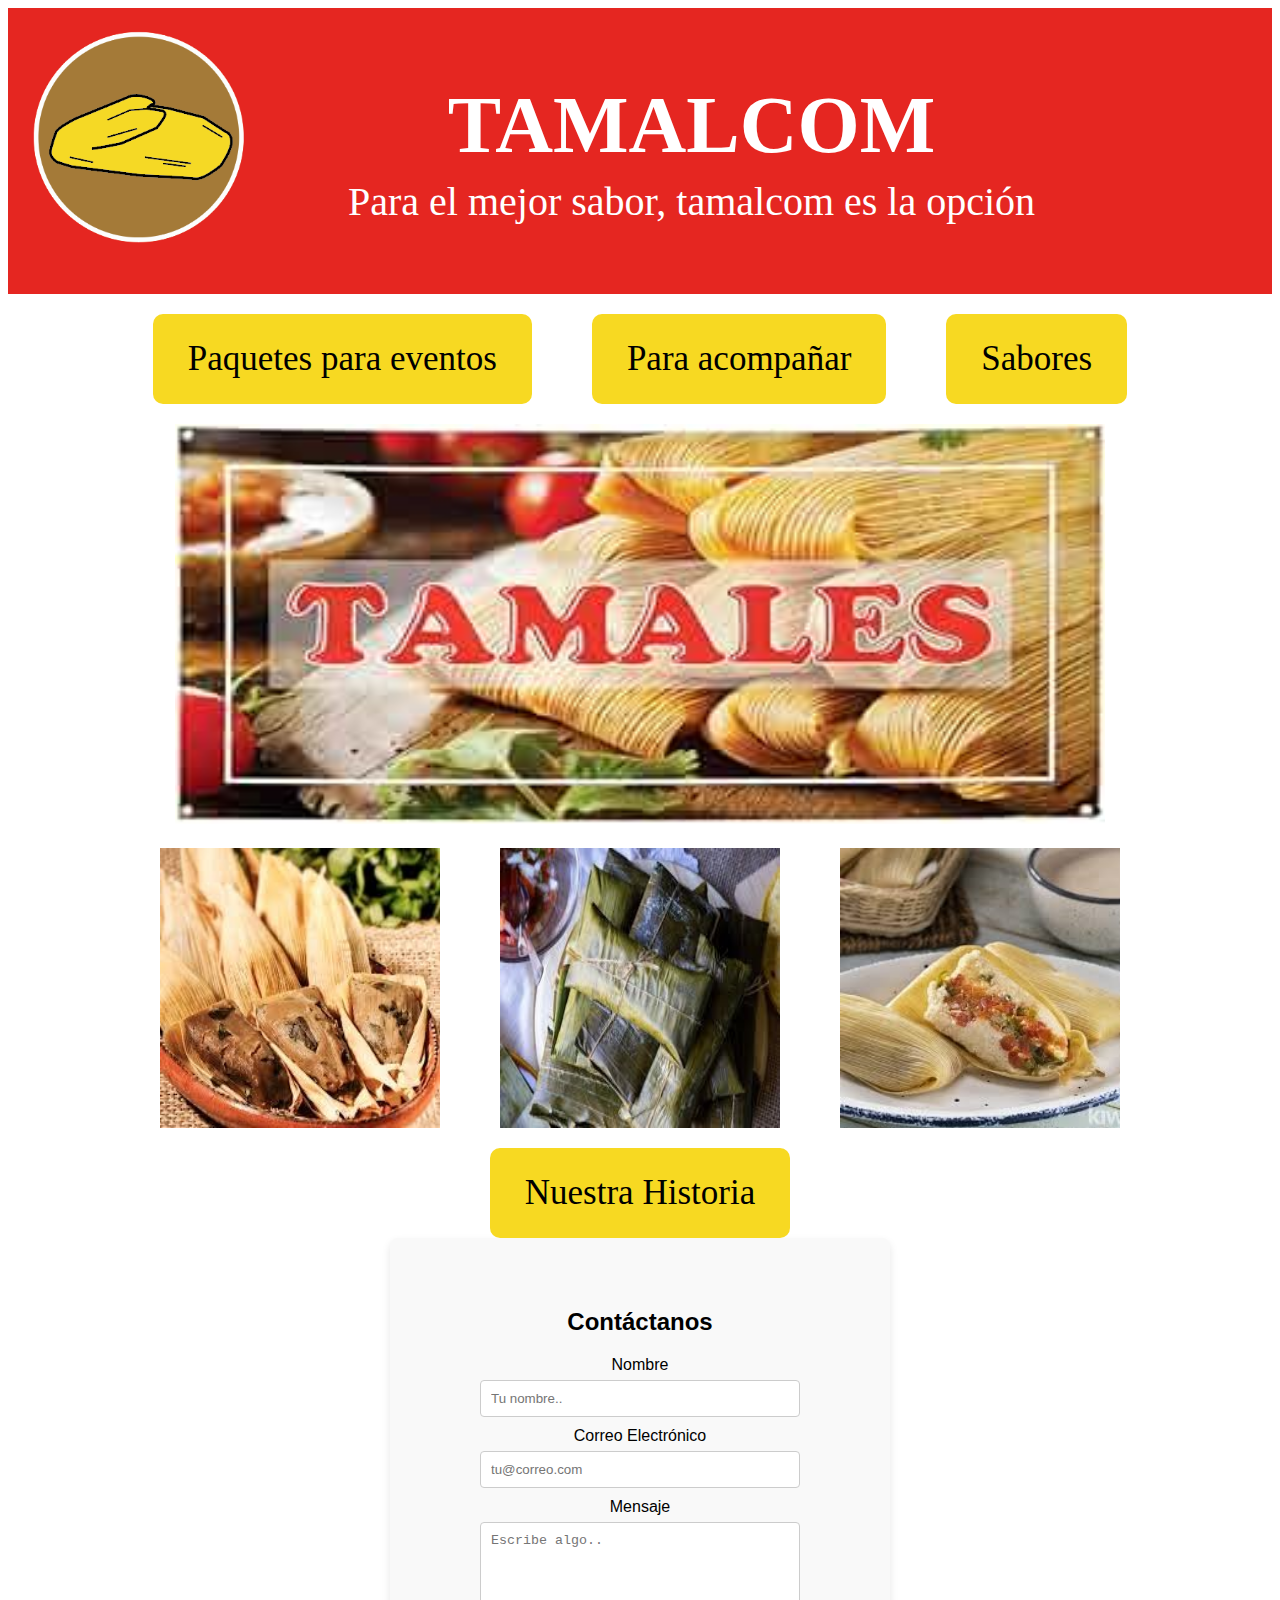
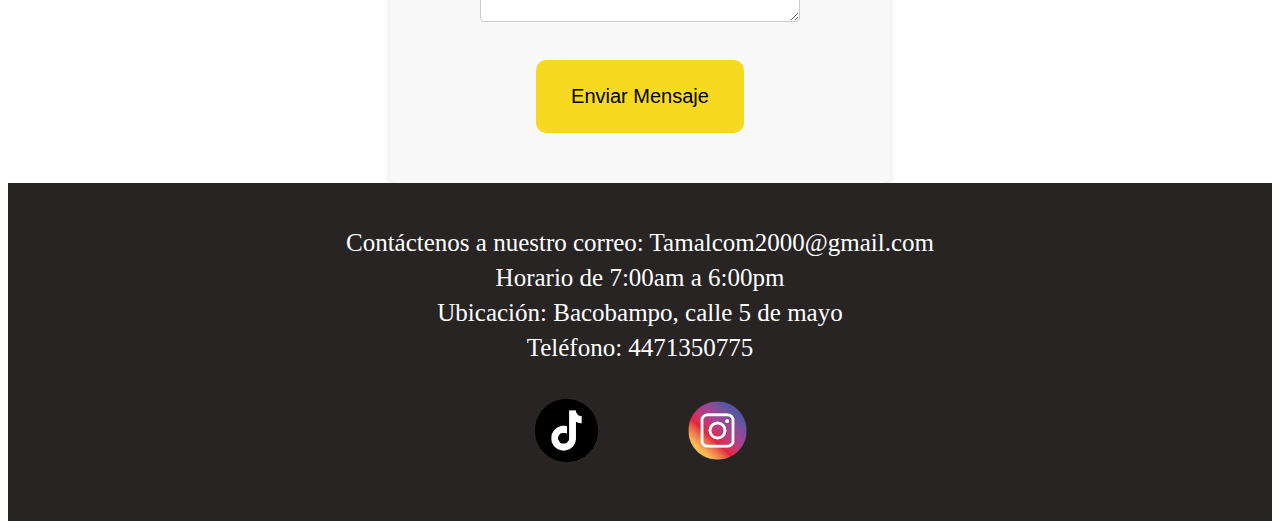
<file: index.html>
<!DOCTYPE html>
<html lang="es">
<head>
    <meta charset="UTF-8">
    <meta name="viewport" content="width=device-width, initial-scale=1.0">
    <title>Tamalcom</title>
    <link rel="stylesheet" href="Formato.css">
    <link rel="stylesheet" href="Boton.css">
    <link rel="stylesheet" href="Tiktok.css">
    <link rel="stylesheet" href="Instagram.css">
</head>
<body>

<div class="titulo" style="background-color:#E52621; padding: 20px;">
    <center><img src="logo.png" class="mi-imagen"></center>
    <div class="contenido-texto">
        <center>
            <p style="color: white; font-weight: bold; font-size: 80px; margin: 0;">TAMALCOM</p>
            <p style="color: white; font-size: 40px;">Para el mejor sabor, tamalcom es la opción</p>
        </center>
    </div>   
</div>

<div class="imagenes" style="text-align: center; margin: 20px;">
    <a href="2-Paquetes.html"><button class="boton" style="font-size: 35px; font-family: broadway;">Paquetes para eventos</button></a>  
    <a href="3-acompanar.html"><button class="boton" style="font-size: 35px; font-family: broadway;">Para acompañar</button></a>
    <a href="5-sabores.HTML"><button class="boton" style="font-size: 35px; font-family: broadway;">Sabores</button></a>
</div> 

<center><div><img src="tamales.jpg" width="930" height="400"></div></center>

<div class="imagenes" style="text-align: center; margin: 20px;">
    <img src="frijol.jpeg" width="280" height="280">
    <img src="oaxaquenos.jpeg" width="280" height="280">
    <img src="rajas.jpeg" width="280" height="280">
</div>

<div>
    <a href="4-Historia.html"><center><button class="boton" style="font-size: 35px; font-family: broadway;">Nuestra Historia</button></center></a>
</div>

<div class="container" style="padding: 50px; text-align: center;">
  <form action="https://formsubmit.co/el/tamalcom2000@gmail.com" method="POST">
    <h2>Contáctanos</h2>

    <input type="hidden" name="_next" value="https://Tamalcom.github.io/Tamalcom.com/gracias.html"> 
    <input type="hidden" name="_captcha" value="false">

    <label for="nombre">Nombre</label><br>
    <input type="text" id="nombre" name="nombre" placeholder="Tu nombre.." required style="width: 80%; padding: 10px; margin-bottom: 10px;"><br>

    <label for="email">Correo Electrónico</label><br>
    <input type="email" id="email" name="email" placeholder="tu@correo.com" required style="width: 80%; padding: 10px; margin-bottom: 10px;"><br>

    <label for="mensaje">Mensaje</label><br>
    <textarea id="mensaje" name="mensaje" placeholder="Escribe algo.." style="height:100px; width: 80%; padding: 10px;"></textarea><br><br>

    <button type="submit" name="submit" class="boton" style="font-size: 20px;">Enviar Mensaje</button>
  </form>
</div>
    
<div style="background-color:rgb(40, 36, 36); padding: 40px; width: auto;">
    <center><p style="color: white; font-size: 25px;">Contáctenos a nuestro correo: Tamalcom2000@gmail.com</p></center>
    <center><p style="color: white; font-size: 25px;">Horario de 7:00am a 6:00pm</p></center>
    <center><p style="color: white; font-size: 25px;">Ubicación: Bacobampo, calle 5 de mayo</p></center>
    <center><p style="color: white; font-size: 25px;">Teléfono: 4471350775</p></center>

    <div class="imagenes" style="text-align: center; margin-top: 20px;">
        <a href="https://www.tiktok.com/@tamalcom.es.la.op?_r=1&_t=ZS-940DZ8SCRXA">
            <button class="tiktok" style="background: none; border: none; cursor: pointer;">
                <img src="tiktok.png" width="75" height="75">
            </button>
        </a>

        <a href="https://www.instagram.com/tamalcom2000?igsh=MXhjN25yZzl3MWVubw==">
            <button class="instagram" style="background: none; border: none; cursor: pointer;">
                <img src="instagram.png" width="67" height="67">
            </button>
        </a>
    </div>
</div>

</body>
</html>
</file>
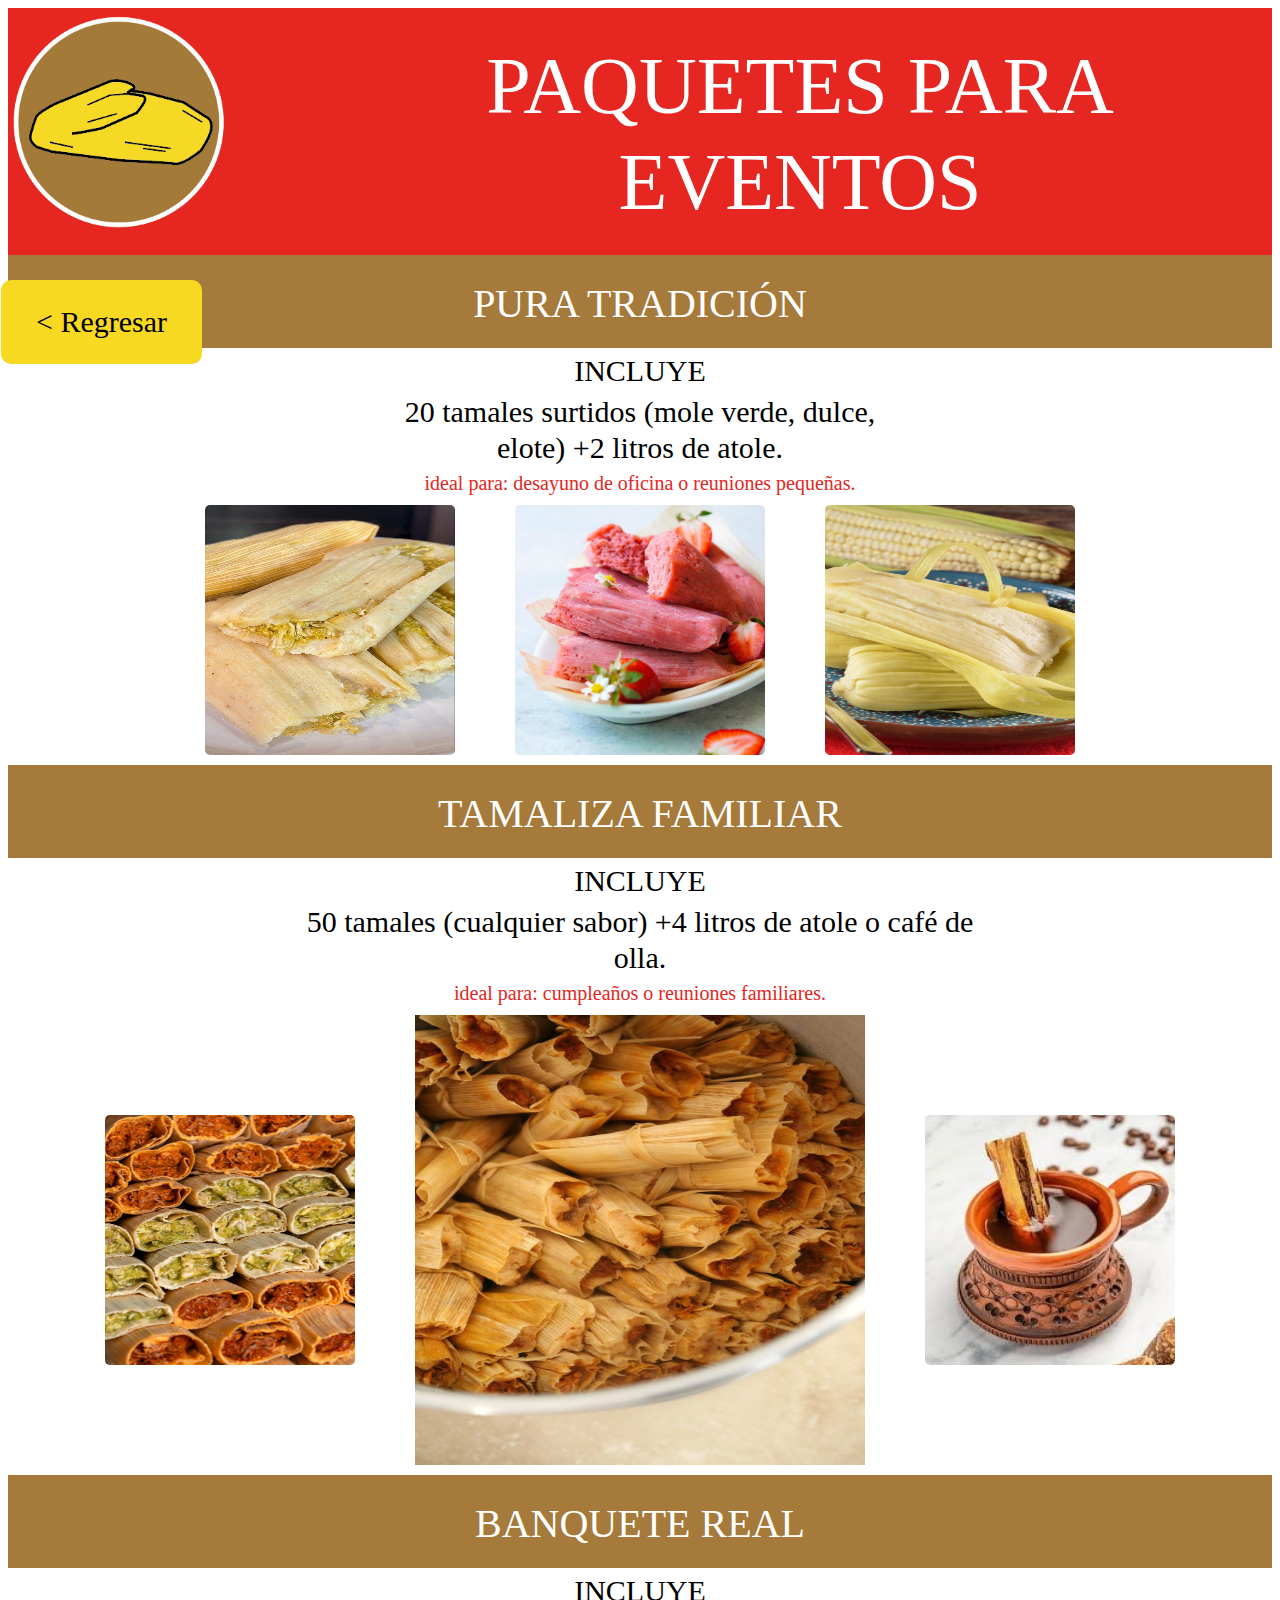
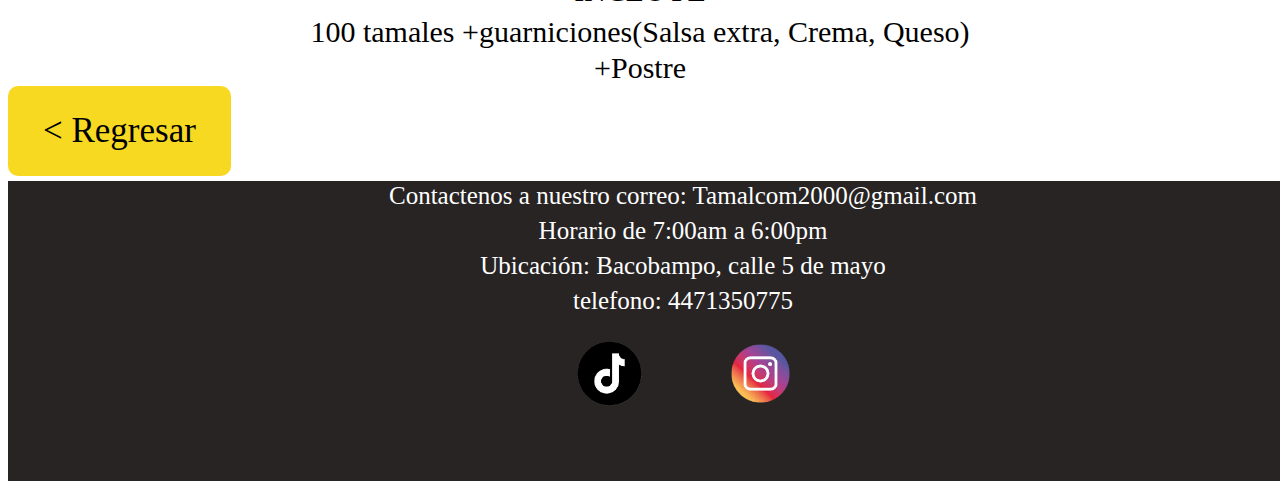
<file: 2-Paquetes.html>
<html>
    <head><meta charset="UTF-8">
      <link rel="stylesheet" href="Formato.css">
        <title>Paquetes</title>
    </head>
<body>

<div class="titulo" style="background-color:#E52621;">
  <p><img src="logo.png" class="mi-imagen"></p>
  <div class="contenido-texto">
  <center><p style="color: white;">PAQUETES PARA EVENTOS</p></center>
  </div>   
</div>

<div class="contenedor" style="background-color: #A57A3A;">
  <div class="texto">
    <p style="color: white;"><link rel="stylesheet" href="Boton.css">
<a href="index.html"><button class="Boton" style="font-size: 30px; font-family: broadway; position: absolute; left: 1px;">< Regresar</button></a>PURA TRADICIÓN</p>
  </div>
</div>

 

<div><center><div style="font-family: broadway; font-size: 30; width: 500;"><center><p>INCLUYE</p></center>
<P>20 tamales surtidos (mole verde, dulce, elote) +2 litros de atole.</P></div></center>
<div class="title"><center><p style="color: #E52621; font-family: Broadway; font-size: 20px;">ideal para: desayuno de oficina o reuniones pequeñas.</p></center></div>
</div>

<div class="imagenes">
<img src="14.jpeg" class="foto">
<img src="15.jpeg" class="foto">
<img src="16.jpeg" class="foto">
</div>

<div class="contenedor" style="background-color: #A57A3A;">
  <div class="texto">
    <p style="color: white;">TAMALIZA FAMILIAR</p>
  </div>
</div>

<div>
<center><div style="font-family: broadway; font-size: 30; width: 700px; "><center><p>INCLUYE</p><P>50 tamales (cualquier sabor) +4 litros de atole o café de olla.</P></center></div></center>
<div><center><p style=" color: #E52621; font-family: Broadway; font-size: 20px;">ideal para: cumpleaños o reuniones familiares.</p></div>
</center></div>

<div class="imagenes">
<img src="12.jpeg" class="foto">
<img src="13.jpeg" width="450" height="450" >
<img src="cafe.jpeg" class="foto">
</div>

<div class="contenedor" style="background-color: #A57A3A;">
  <div class="texto">
    <p style="color: white;">BANQUETE REAL</p>
  </div>
</div>

<div>
<center><div style="font-family: broadway; font-size: 30; width: 700px; "><center><p>INCLUYE</p>
<P>100 tamales +guarniciones(Salsa extra, Crema, Queso) +Postre</P></center>
</div></center>


<div>
<link rel="stylesheet" href="Boton.css">
<a href="index.html"><button class="Boton" style="font-size: 35px; font-family: broadway;">< Regresar</button></a>
</div>

<div>
<div style="background-color:rgb(40, 36, 36); height: 300px; width: 1350px;">
  <Center><p style="color: white; font-size: 25px;">Contactenos a nuestro correo:    Tamalcom2000@gmail.com</p></Center>
  <Center><p style="color: white; font-size: 25px;">Horario de 7:00am a 6:00pm</p></Center>
  <Center><p style="color: white; font-size: 25px;">Ubicación: Bacobampo, calle 5 de mayo</p></Center>
  <Center><p style="color: white; font-size: 25px;">telefono: 4471350775</p></Center>

<div class="imagenes">
<link rel="stylesheet" href="Tiktok.css">
<a href="https://www.tiktok.com/@tamalcom.es.la.op?_r=1&_t=ZS-940DZ8SCRXA">
<button class="tiktok" style="color: rgb(40, 36, 36);"><IMG SRC = "tiktok.png"  width="75" height="75"></button></a>

<a href="https://www.instagram.com/tamalcom2000?igsh=MXhjN25yZzl3MWVubw==">
<link rel="stylesheet" href="Instagram.css">
<button class="instagram" style="color: rgb(40, 36, 36);"><IMG SRC = "instagram.png"  width="67" height="67"></button></a></div>
</div>

</body>

</html>
</file>
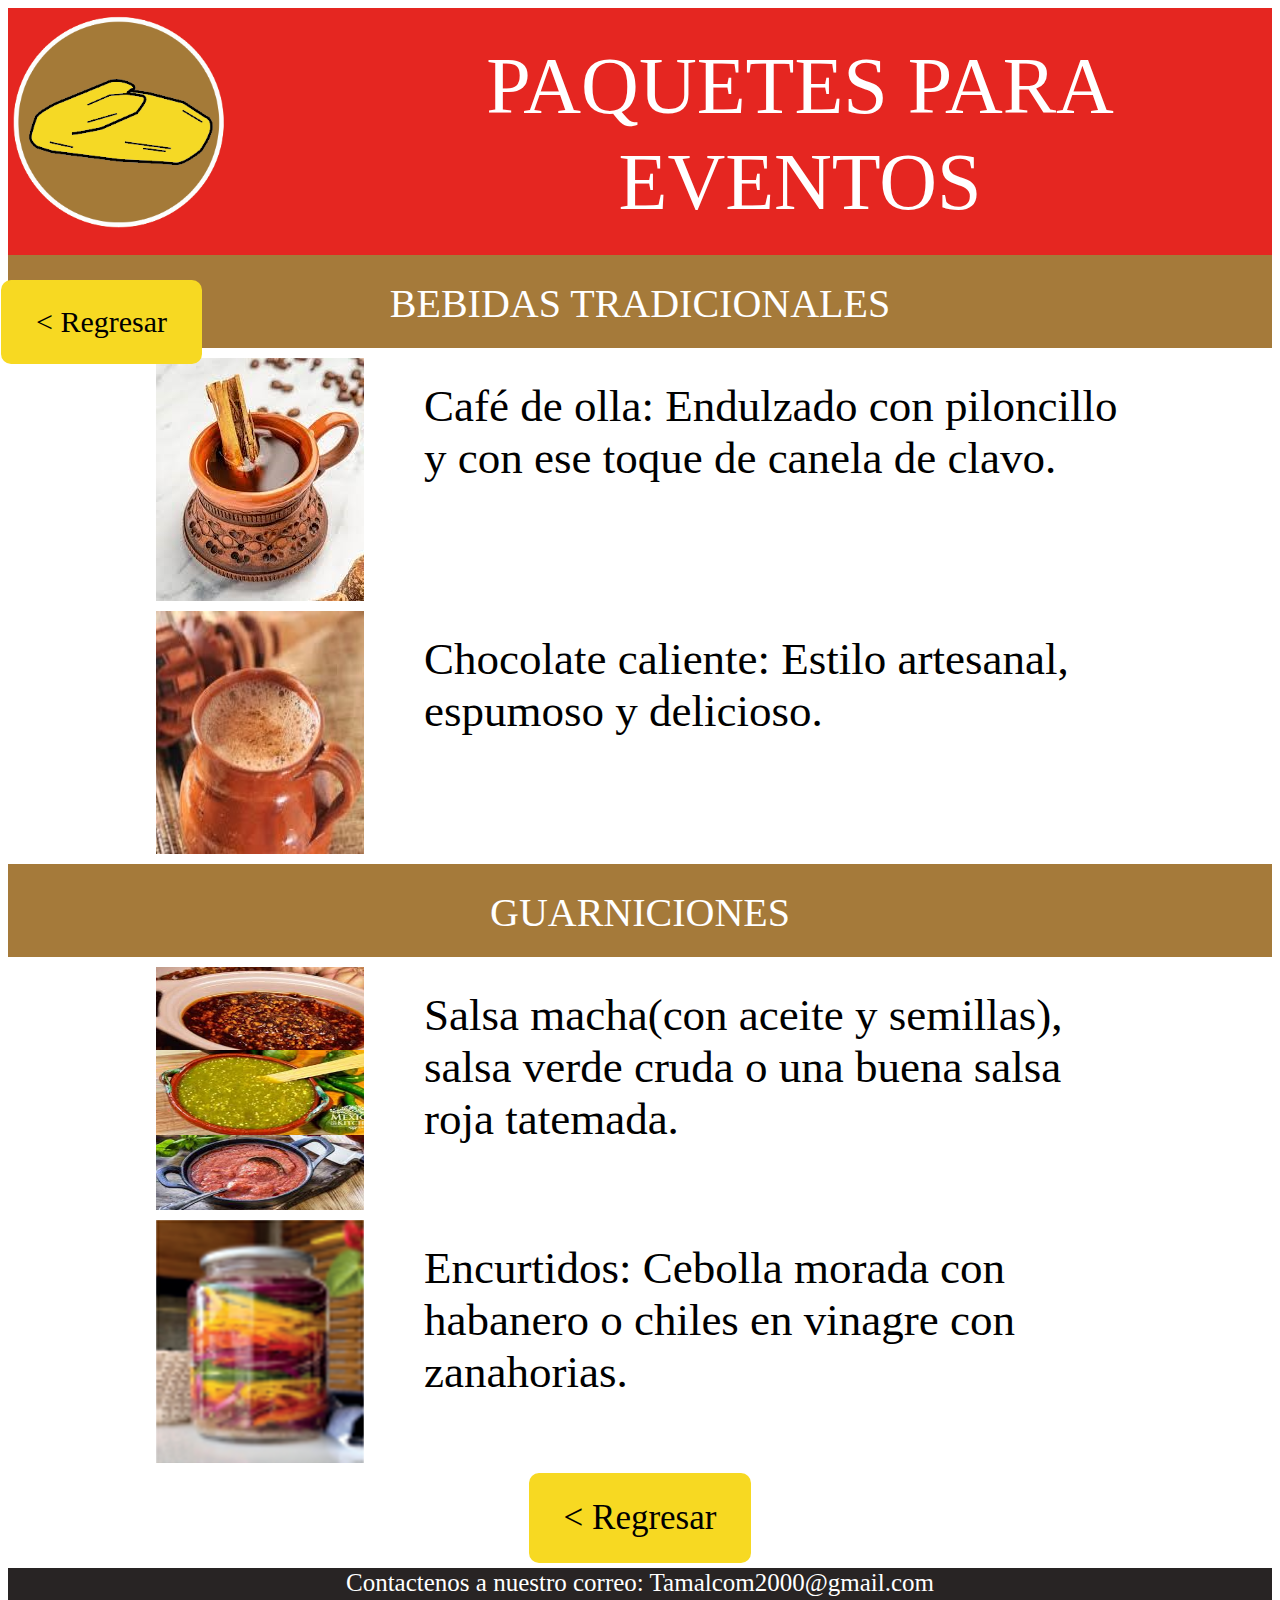
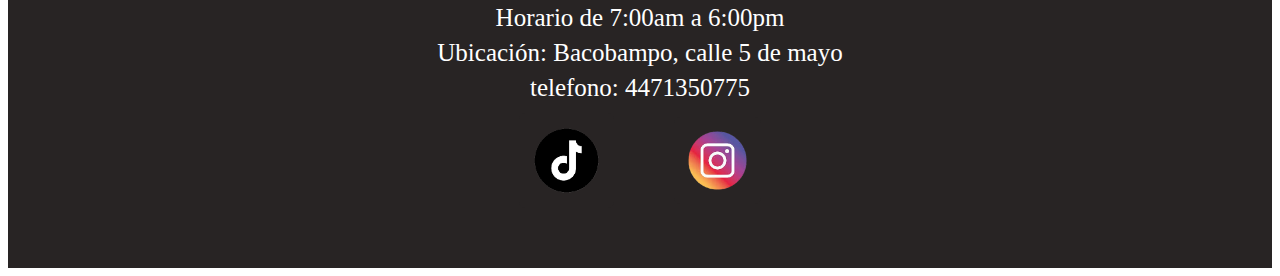
<file: 3-acompanar.html>
<html>
    <head><meta charset="UTF-8">
      <link rel="stylesheet" href="Formato.css">
        <title>Para acompañar</title>
    </head>
<body>
 
<div class="titulo" style="background-color:#E52621;">
  <p><img src="logo.png" class="mi-imagen"></p>
  <div class="contenido-texto">
  <center><p style="color: white;">PAQUETES PARA EVENTOS</p></center>
  </div>   
</div>

<div class="contenedor" style="background-color: #A57A3A;">
  <div class="texto">
    <p style="color: white;"><link rel="stylesheet" href="Boton.css">
<a href="index.html"><button class="Boton" style="font-size: 30px; font-family: broadway; position: absolute; left: 1px;">< Regresar</button></a>BEBIDAS TRADICIONALES</p>
  </div>
</div>

<div class="imagenes">
<img src="cafe.jpeg" style=" width: 208px; height: 243px;">
<div style=" font-size: 45px; font-family: broadway; width: 700px; height: 200px;">Café de olla: Endulzado con piloncillo y con ese toque de canela de clavo.</div>
</div>

<div class="imagenes">
<img src="chocolate.jpeg" style=" width: 208px; height: 243px;">
<div style="font-size: 45px; font-family: broadway; width: 700px; height: 200px;">Chocolate caliente: Estilo artesanal, espumoso y delicioso.</div>
</div>

<div class="contenedor" style="background-color: #A57A3A;">
  <div class="texto">
    <p style="color: white;">GUARNICIONES</p>
  </div>
</div>

<div class="imagenes">
<img src="salsas.png" style="width: 208px; height: 243px;">
<div style="font-size: 45px; font-family: broadway; width: 700px; height: 200px;">Salsa macha(con aceite y semillas), salsa verde cruda o una buena salsa roja tatemada.</div>
</div>

<div class="imagenes">
<img src="encurtidos.png" style=" width: 208px; height: 243px;">
<div style="font-size: 45px; font-family: broadway; width: 700px; height: 200px;">Encurtidos: Cebolla morada con habanero o chiles en vinagre con zanahorias.</div>
</div>

<center><div>
<link rel="stylesheet" href="Boton.css">
<a href="index.html"><button class="Boton" style="font-size: 35px; font-family: broadway;">< Regresar</button></a>
</div></center>

<div>
<div style="background-color:rgb(40, 36, 36); height: 300px; width: auto;">
  <Center><p style="color: white; font-size: 25px;">Contactenos a nuestro correo:    Tamalcom2000@gmail.com</p></Center>
  <Center><p style="color: white; font-size: 25px;">Horario de 7:00am a 6:00pm</p></Center>
  <Center><p style="color: white; font-size: 25px;">Ubicación: Bacobampo, calle 5 de mayo</p></Center>
  <Center><p style="color: white; font-size: 25px;">telefono: 4471350775</p></Center>

<div class="imagenes">
<link rel="stylesheet" href="Tiktok.css">
<a href="https://www.tiktok.com/@tamalcom.es.la.op?_r=1&_t=ZS-940DZ8SCRXA">
<button class="tiktok" style="color: rgb(40, 36, 36);"><IMG SRC = "tiktok.png"  width="75" height="75"></button></a>

<a href="https://www.instagram.com/tamalcom2000?igsh=MXhjN25yZzl3MWVubw==">
<link rel="stylesheet" href="Instagram.css">
<button class="instagram" style="color: rgb(40, 36, 36);"><IMG SRC = "instagram.png"  width="67" height="67"></button></a></div>
</div>

</body>

</html>
</file>
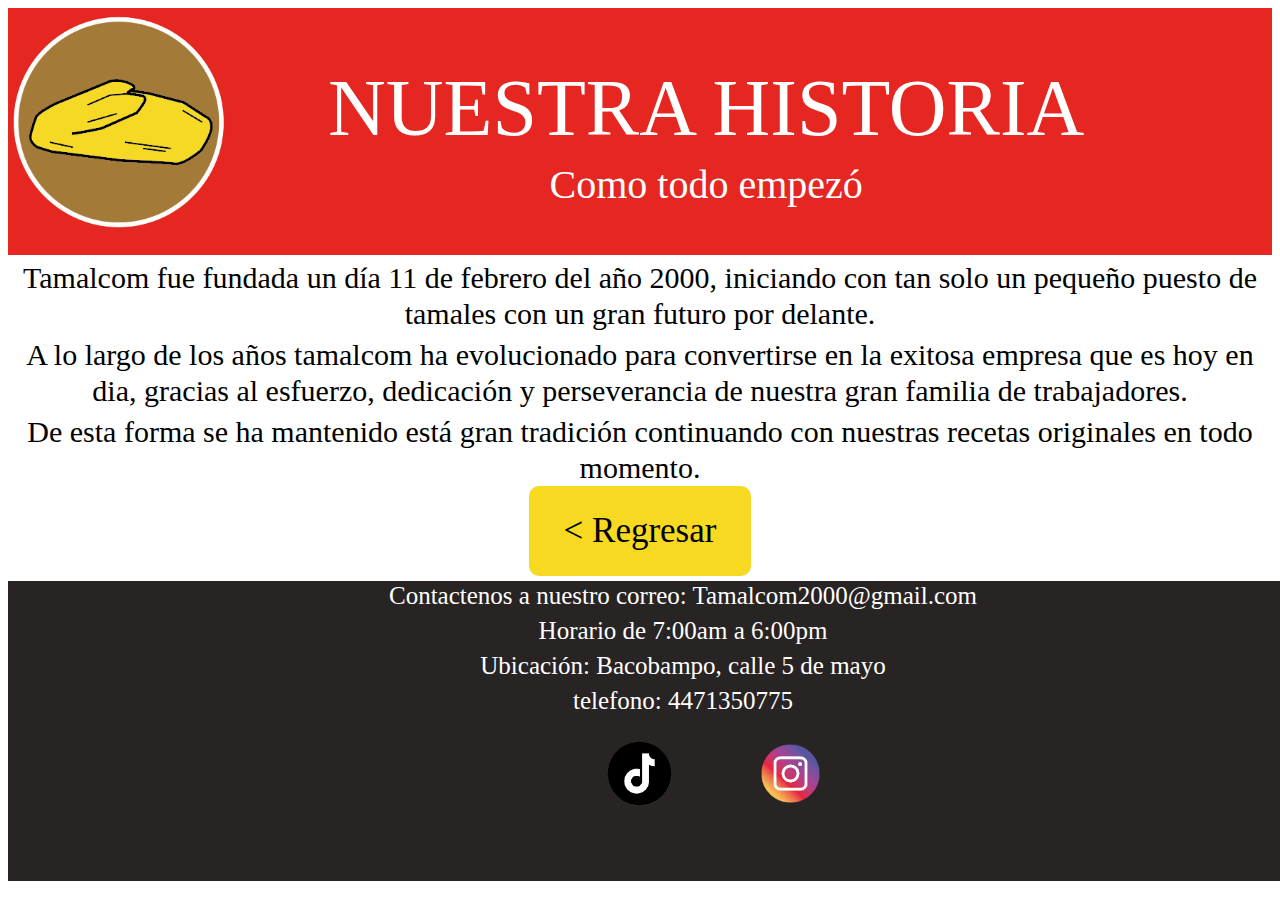
<file: 4-Historia.html>
<html>
    <head><meta charset="UTF-8">
      <link rel="stylesheet" href="Formato.css">
        <title>Tamalcom</title>    
    </head>
<body>
  
<div class="titulo" style="background-color:#E52621;">
  <p><img src="logo.png" class="mi-imagen"></p>
  <div class="contenido-texto">
  <center><p style="color: white;">NUESTRA HISTORIA</p></center>
  <center><p style=" color: white; font-size: 40px;">Como todo empezó</p></center>
  </div>   
</div>


<div>
<center><p style="font-family: Broadway; font-size: 30px;">Tamalcom fue fundada un día 11 de febrero del año 2000, iniciando con tan solo un pequeño puesto de tamales con un gran futuro por delante.</p></center>
<center><p style="font-family: Broadway; font-size: 30px;">A lo largo de los años tamalcom ha evolucionado para convertirse en la exitosa empresa que es hoy en dia, gracias al esfuerzo, dedicación y perseverancia de nuestra gran familia de trabajadores.</p></center>
<center><p style="font-family: Broadway; font-size: 30px;">De esta forma se ha mantenido está gran tradición continuando con nuestras recetas originales en todo momento.</p></center>
</div>


<center><div><a href="index.html">
<link rel="stylesheet" href="Boton.css"><button class="Boton" style="font-size: 35px; font-family: broadway;">< Regresar</button>
<a></center></div>

<div>
<div style="background-color:rgb(40, 36, 36); height: 300px; width: 1350px;">
  <Center><p style="color: white; font-size: 25px;">Contactenos a nuestro correo:    Tamalcom2000@gmail.com</p></Center>
  <Center><p style="color: white; font-size: 25px;">Horario de 7:00am a 6:00pm</p></Center>
  <Center><p style="color: white; font-size: 25px;">Ubicación: Bacobampo, calle 5 de mayo</p></Center>
  <Center><p style="color: white; font-size: 25px;">telefono: 4471350775</p></Center>

<div class="imagenes">
<link rel="stylesheet" href="Tiktok.css">
<a href="https://www.tiktok.com/@tamalcom.es.la.op?_r=1&_t=ZS-940DZ8SCRXA">
<button class="tiktok" style="color: rgb(40, 36, 36);"><IMG SRC = "tiktok.png"  width="75" height="75"></button></a>

<a href="https://www.instagram.com/tamalcom2000?igsh=MXhjN25yZzl3MWVubw==">
<link rel="stylesheet" href="Instagram.css">
<button class="instagram" style="color: rgb(40, 36, 36);"><IMG SRC = "instagram.png"  width="67" height="67"></button></a></div>
</div>

</body>

</html>
</file>
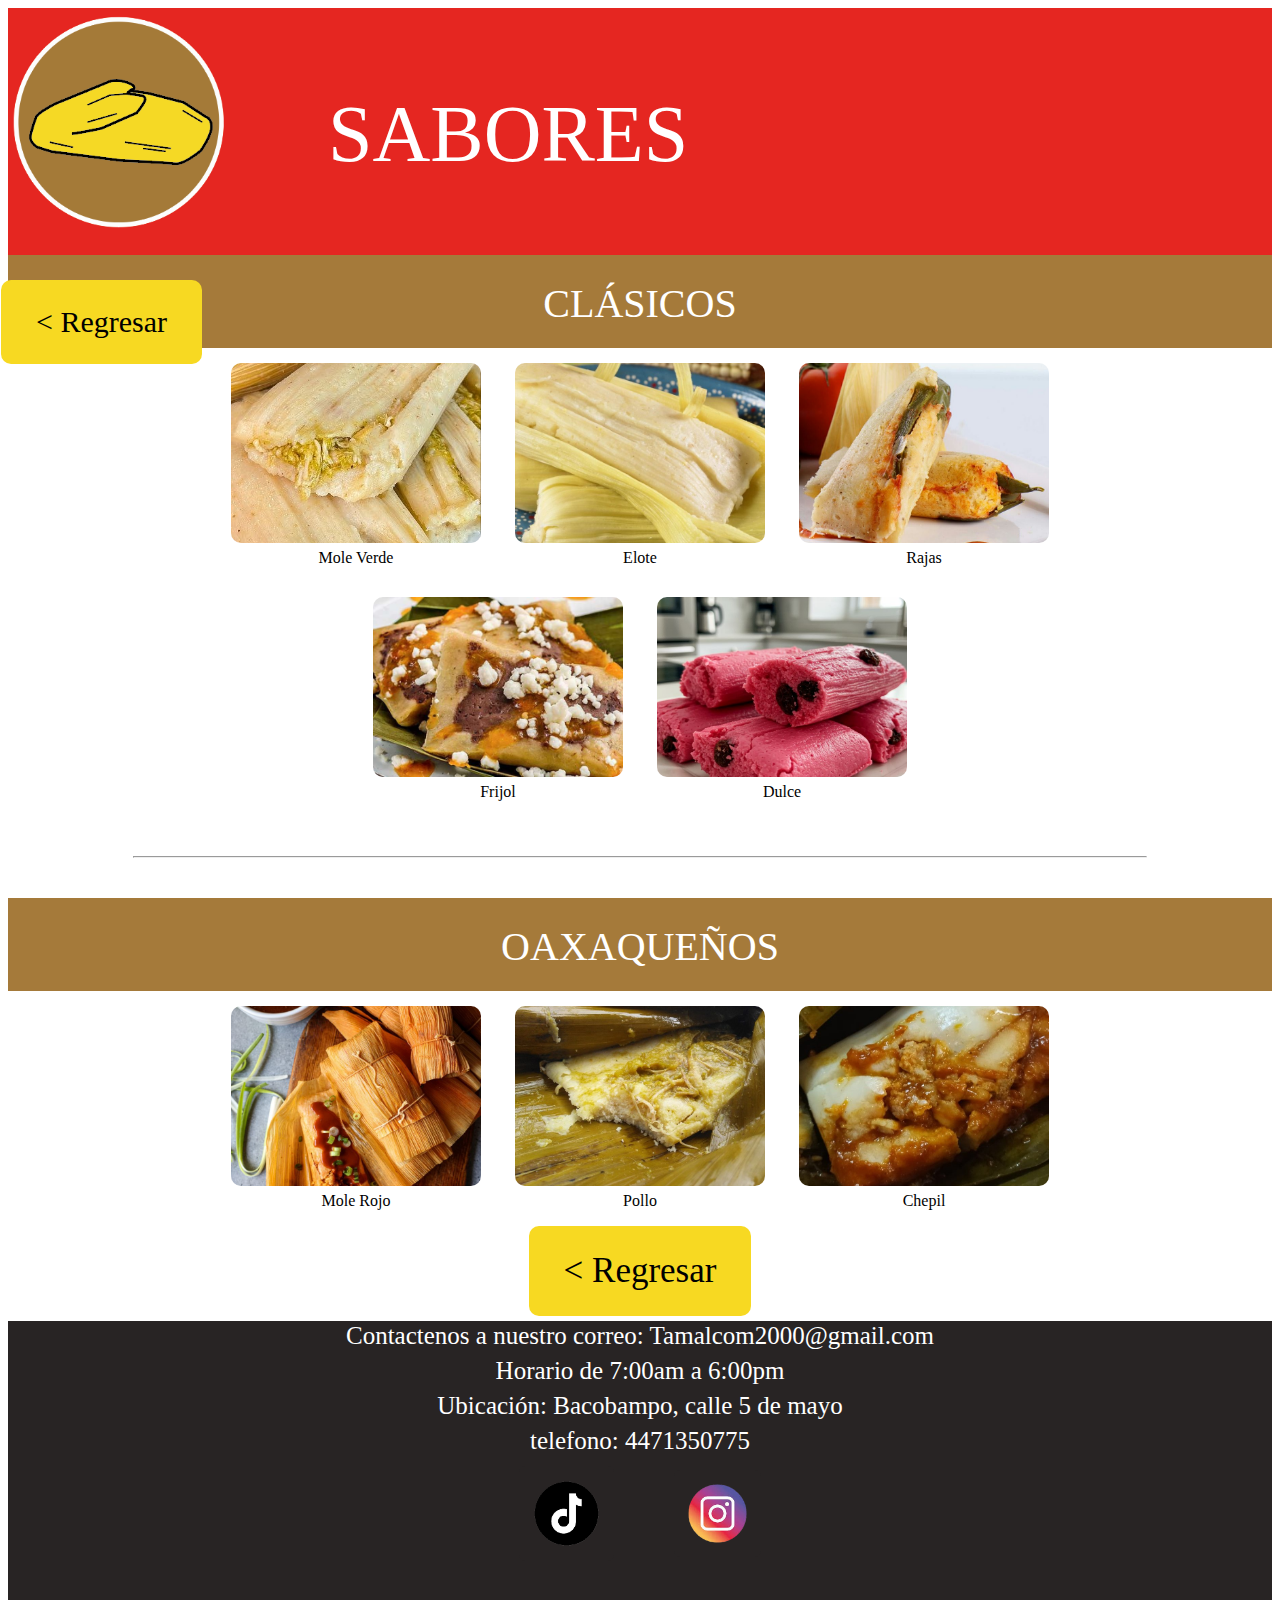
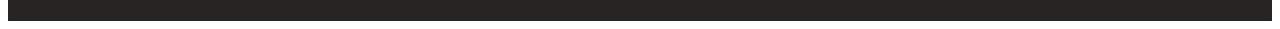
<file: 5-sabores.HTML>
<html>
    <head><meta charset="UTF-8">
       <link rel="stylesheet" href="Formato.css">
        <title>Tamalcom</title>    
    </head>
<body>
 
<div class="titulo" style="background-color:#E52621;">
  <p><img src="logo.png" class="mi-imagen"></p>
  <div class="contenido-texto">
  <center><p style="color: white;">SABORES</p></center>
  </div>   
</div>

<div class="contenedor" style="background-color: #A57A3A;">
  <div class="texto">
    <p style="color: white;"><link rel="stylesheet" href="Boton.css">
<a href="index.html"><button class="Boton" style="font-size: 30px; font-family: broadway; position: absolute; left: 1px;">< Regresar</button></a>CLÁSICOS</p>
  </div>
</div>  

 <div style="text-align: center;" 
    style="width: 250px; text-align: center;">
     <div style="display: inline-block; width: 250px; margin: 15px;">
<img src="25.jpeg" width="250" height="180" style="border-radius: 10px; object-fit: cover;">
  <p>Mole Verde</p></div>
 
<div style="display: inline-block; width: 250px; margin: 15px;">
            <img src="24.jpeg" width="250" height="180" style="border-radius: 10px; object-fit: cover;">
            <p>Elote</p>
        </div>
 <div style="display: inline-block; width: 250px; margin: 15px;">
            <img src="18.jpeg" width="250" height="180" style="border-radius: 10px; object-fit: cover;">
            <p>Rajas</p>
        </div>
        <br> <div style="display: inline-block; width: 250px; margin: 15px;">
            <img src="21.jpeg" width="250" height="180" style="border-radius: 10px; object-fit: cover;">
            <p>Frijol</p>
        </div>
        <div style="display: inline-block; width: 250px; margin: 15px;">
            <img src="20.jpeg" width="250" height="180" style="border-radius: 10px; object-fit: cover;">
            <p>Dulce</p>
        </div>
    </div>
    <hr style="width: 80%; margin: 40px auto;">

<div class="contenedor" style="background-color: #A57A3A;">
  <div class="texto">
    <p style="color: white;">OAXAQUEÑOS</p>
  </div>
</div>

    <div style="text-align: center;">
        <div style="display: inline-block; width: 250px; margin: 15px;">
    <img src="17.jpeg" width="250" height="180" style="border-radius: 10px; object-fit: cover;">
    <p>Mole Rojo</p>
   </div>
 <div style="display: inline-block; width: 250px; margin: 15px;">
  <img src="23.jpeg" width="250" height="180" style="border-radius: 10px; object-fit: cover;">
   <p>Pollo</p>
 </div>
  <div style="display: inline-block; width: 250px; margin: 15px;">
  <img src="19.jpeg" width="250" height="180" style="border-radius: 10px; object-fit: cover;">
  <p>Chepil</p>
  </div>

<center><div>
<link rel="stylesheet" href="Boton.css">
<a href="index.html">
<button class="Boton" style="font-size: 35px; font-family: broadway;">< Regresar</button></a>
</div></center>

<div>
<div style="background-color:rgb(40, 36, 36); height: 300px; width: auto;">
  <Center><p style="color: white; font-size: 25px;">Contactenos a nuestro correo:    Tamalcom2000@gmail.com</p></Center>
  <Center><p style="color: white; font-size: 25px;">Horario de 7:00am a 6:00pm</p></Center>
  <Center><p style="color: white; font-size: 25px;">Ubicación: Bacobampo, calle 5 de mayo</p></Center>
  <Center><p style="color: white; font-size: 25px;">telefono: 4471350775</p></Center>

<div class="imagenes">
<link rel="stylesheet" href="Tiktok.css">
<a href="https://www.tiktok.com/@tamalcom.es.la.op?_r=1&_t=ZS-940DZ8SCRXA">
<button class="tiktok" style="color: rgb(40, 36, 36);"><IMG SRC = "tiktok.png"  width="75" height="75"></button></a>

<a href="https://www.instagram.com/tamalcom2000?igsh=MXhjN25yZzl3MWVubw==">
<link rel="stylesheet" href="Instagram.css">
<button class="instagram" style="color: rgb(40, 36, 36);"><IMG SRC = "instagram.png"  width="67" height="67"></button></a></div>
</div>

</body>
</html>

    </div>
</file>
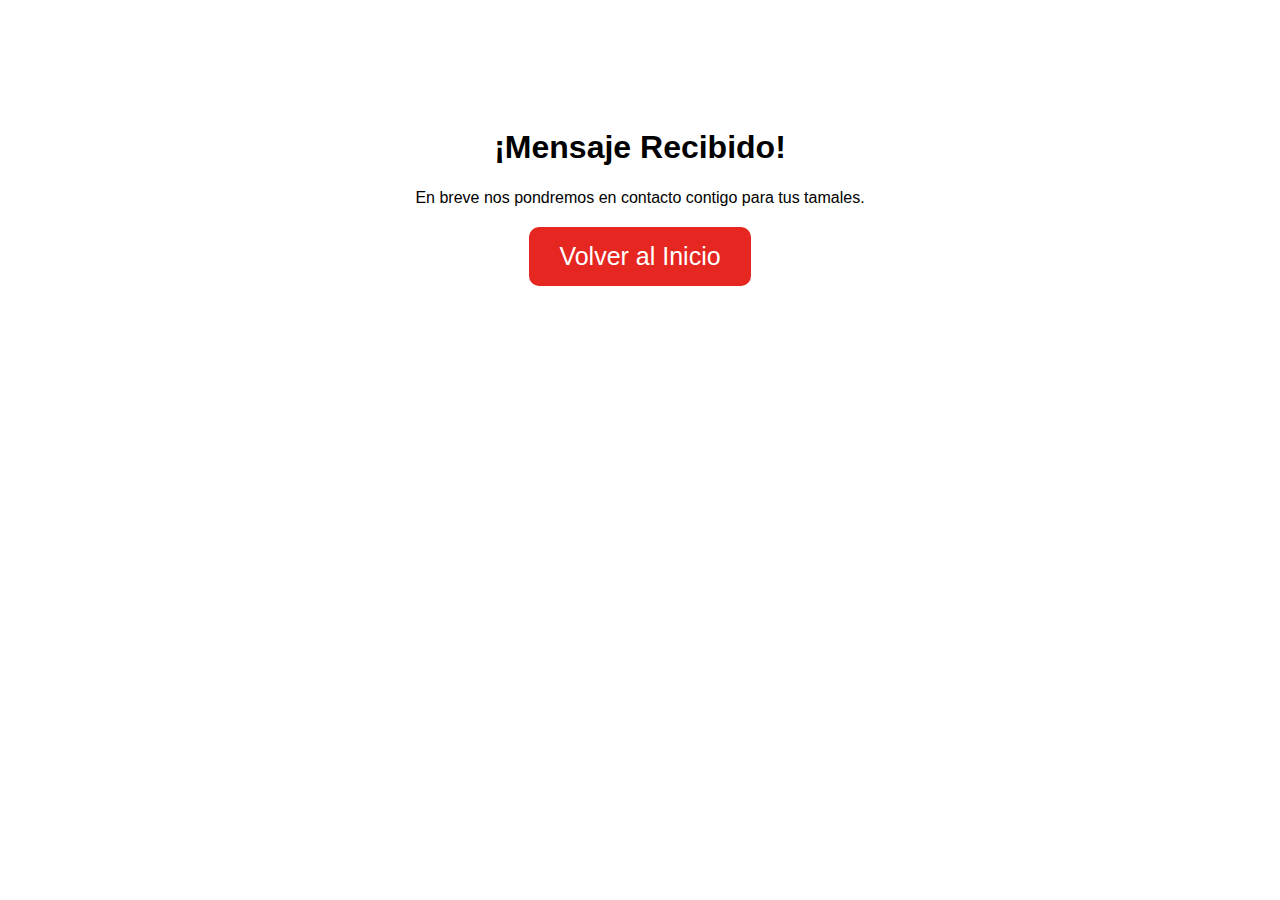
<file: gracias.html>
<!DOCTYPE html>
<html lang="es">
<head>
    <meta charset="UTF-8">
    <title>¡Gracias por contactarnos!</title>
    <link rel="stylesheet" href="Formato.css"> <style>
        .mensaje-gracias {
            text-align: center;
            padding: 100px 20px;
            font-family: 'Broadway', sans-serif;
        }
        .boton-regreso {
            background-color: #E52621;
            color: white;
            padding: 15px 30px;
            text-decoration: none;
            font-size: 25px;
            border-radius: 10px;
            display: inline-block;
            margin-top: 20px;
        }
    </style>
</head>
<body>

    <div class="mensaje-gracias">
        <h1>¡Mensaje Recibido!</h1>
        <p>En breve nos pondremos en contacto contigo para tus tamales.</p>
        <a href="index.html" class="boton-regreso">Volver al Inicio</a>
    </div>

</body>
</html>
</file>
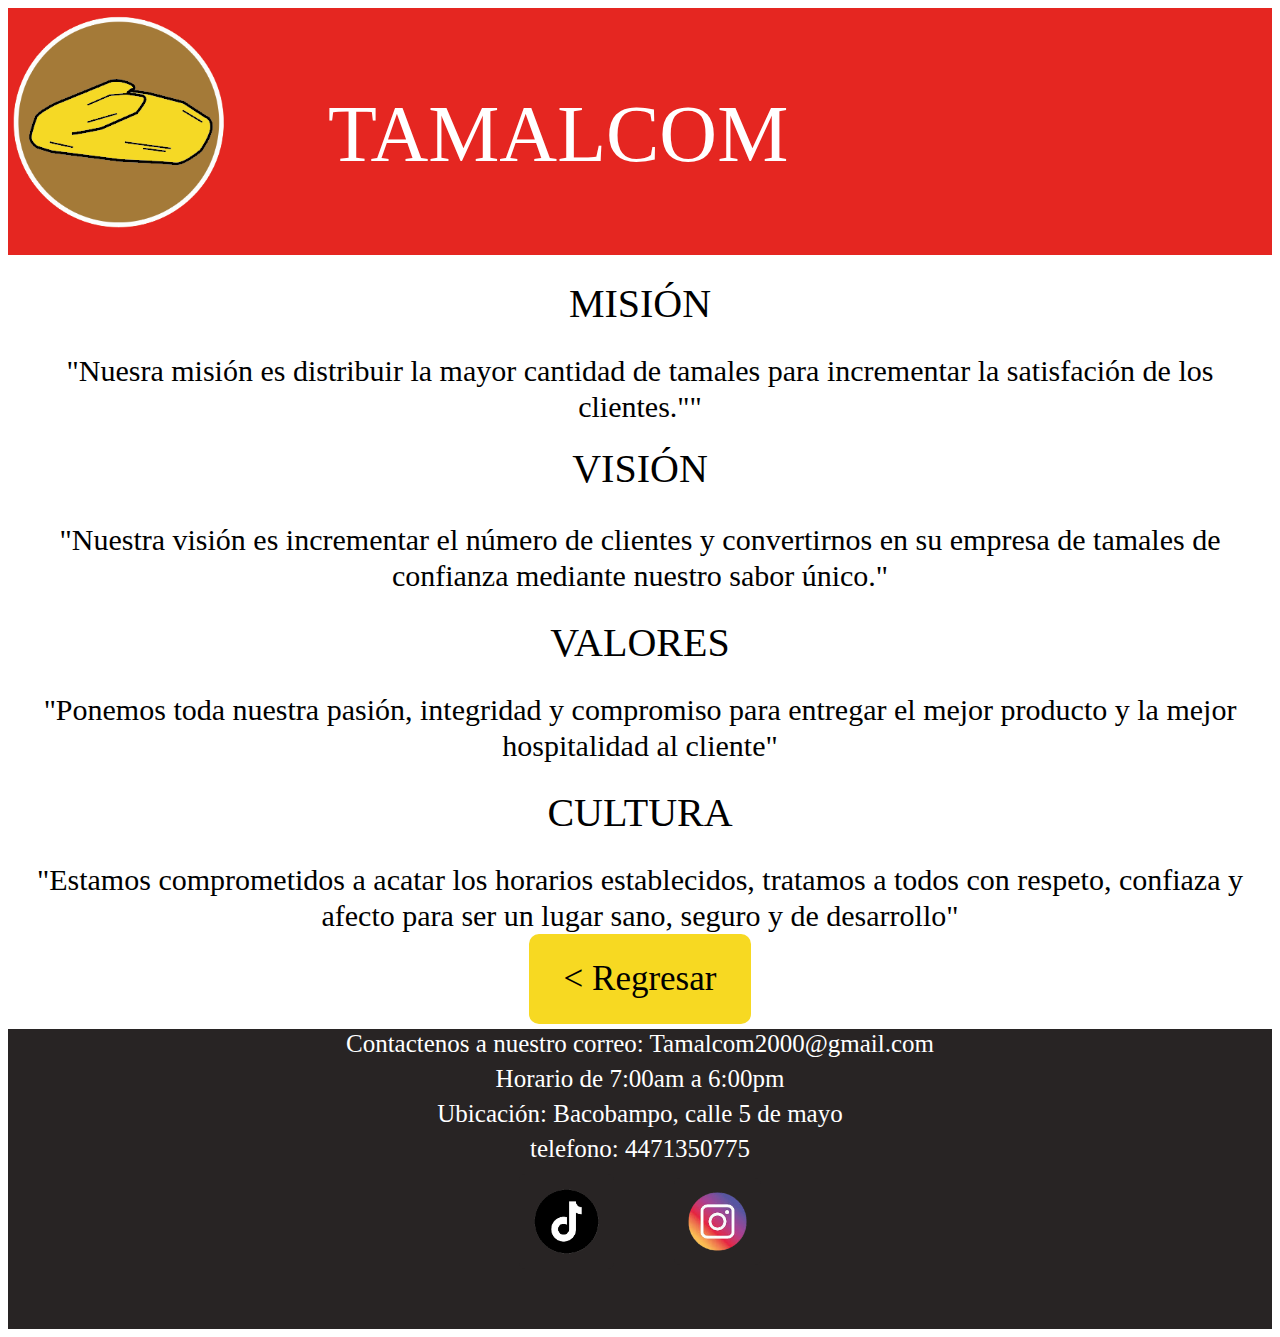
<file: mision.html>
<html lang="es">
    <head><meta charset="UTF-8">
    <link rel="stylesheet" href="Formato.css">
     <link rel="stylesheet" href="Tiktok.css">
    <link rel="stylesheet" href="Instagram.css">
    <link rel="stylesheet" href="Boton.css">
    <title>Tamalcom</title>    
    </head>
<body>
<div class="titulo" style="background-color:#E52621;">
  <p><img src="logo.png" class="mi-imagen"></p>
  <div class="contenido-texto">
  <center><p style="color: white;">TAMALCOM</p></center>
  </div>   
</div>

<div class="contenedor" style="background-color: none;">
  <div class="texto">
    <p>MISIÓN</p>
  </div>
</div>


<div>
<center><p style="font-family: Broadway; font-size: 30px;">
    "Nuesra misión es distribuir la mayor cantidad de tamales para incrementar la satisfación de los clientes.""
</p>
<div>

<div class="contenedor" style="background-color: none;">
  <div class="texto">
    <p">VISIÓN</p>
  </div>
</div>


<div>
<center><p style="font-family: Broadway; font-size: 30px;">"Nuestra visión es incrementar el número de clientes y convertirnos en su empresa de tamales de confianza mediante nuestro sabor único."</p></center>
</div>

<div class="contenedor" style="background-color: none;">
  <div class="texto">
    <p>VALORES</p>
  </div>
</div>

<div>
<center><p style="font-family: Broadway; font-size: 30px;">"Ponemos toda nuestra pasión, integridad y compromiso para entregar el mejor producto y la mejor hospitalidad al cliente"</p></center>
</div>

<div class="contenedor" style="background-color: none;">
  <div class="texto">
    <p>CULTURA</p>
  </div>
</div>
    
<div>
<center><p style="font-family: Broadway; font-size: 30px;">"Estamos comprometidos a acatar los horarios establecidos, tratamos a todos con respeto, confiaza y afecto para ser un lugar sano, seguro y de desarrollo"</p></center>
</div>

<center><div>
<a href="index.html"><button class="Boton" style="font-size: 35px; font-family: broadway;">< Regresar</button></a>
</div></center>


<div style="background-color:rgb(40, 36, 36); height: 300px; width: auto;">
  <Center><p style="color: white; font-size: 25px;">Contactenos a nuestro correo:    Tamalcom2000@gmail.com</p></Center>
  <Center><p style="color: white; font-size: 25px;">Horario de 7:00am a 6:00pm</p></Center>
  <Center><p style="color: white; font-size: 25px;">Ubicación: Bacobampo, calle 5 de mayo</p></Center>
  <Center><p style="color: white; font-size: 25px;">telefono: 4471350775</p></Center>

<div class="imagenes">
<link rel="stylesheet" href="Tiktok.css">
<a href="https://www.tiktok.com/@tamalcom.es.la.op?_r=1&_t=ZS-940DZ8SCRXA">
<button class="tiktok" style="color: rgb(40, 36, 36);"><IMG SRC = "tiktok.png"  width="75" height="75"></button></a>

<a href="https://www.instagram.com/tamalcom2000?igsh=MXhjN25yZzl3MWVubw==">
<link rel="stylesheet" href="Instagram.css">
<button class="instagram" style="color: rgb(40, 36, 36);"><IMG SRC = "instagram.png"  width="67" height="67"></button></a></div>
</div>

</body>

</html>
</file>
<file: Formato.css>
.titulo {
    display: flex;
    align-items: center; 
    gap: 100px;         
    margin: auto;       
}

.mi-imagen {
    width: 220px;
    height: auto;
}

.contenido-texto {
    font-family: broadway;
    line-height: 1.6;
    font-size: 80px;
}

p {
    
    margin-top: 5px;
    margin-bottom: 0;
    line-height: 1.2;
}


.contenedor {
    display: flex;
    justify-content: center; 
    align-items: center;    
    height: auto;        
    width: auto;     
}

.texto {
    text-align: center;      
    padding: 20px;
    font-family: broadway;
    font-size: 40px;
}


.imagenes {
    display: flex;            
    justify-content: center;  
    align-items: center;      
    gap: 60px;                
    margin: 10;           
}

.foto {
    width: 250px;           
    height: 250px;             
    border-radius: 5px;      
}

.container {
  border-radius: 8px;
  background-color: #f9f9f9;
  padding: 20px;
  max-width: 400px;
  margin: auto;
  font-family: Arial, sans-serif;
  box-shadow: 0 4px 8px rgba(0,0,0,0.1);
}


input[type=text], input[type=email], textarea {
  width: 100%;
  padding: 12px;
  border: 1px solid #ccc;
  border-radius: 4px;
  box-sizing: border-box; 
  margin-top: 6px;
  margin-bottom: 16px;
  resize: vertical;
}


input[type=submit] {
  background-color: #04AA6D;
  color: white;
  padding: 12px 20px;
  border: none;
  border-radius: 4px;
  cursor: pointer;
  width: 100%;
  font-size: 16px;
}

input[type=submit]:hover {
  background-color: #45a049;
}
</file>
<file: Boton.css>
.boton {
      background-color: #F7D922;   
      color: black;               
      padding: 25px 35px;         
      border: none;               
      border-radius: 10px;         
      cursor: pointer;             
      transition: all 0.3s ease;   
    }

    .boton:hover {
      background-color: #E52922;  
      transform: scale(1.1);       
      box-shadow: 0 4px 12px rgba(0,0,0,0.3); 
    }
</file>
<file: Tiktok.css>
.tiktok {
    background-color: rgb(40, 36, 36);   
    color: black;               
    padding: 10px 10px;         
    border: none;               
    border-radius: 6px;         
    cursor: pointer;             
    transition: all 0.3s ease;   
  }

  .tiktok:hover { 
    transform: scale(1.1);       
  }
</file>
<file: Instagram.css>
.instagram {
    background-color: rgb(40, 36, 36);   
    color: black;               
    padding: 10px 10px;         
    border: none;               
    border-radius: 6px;         
    cursor: pointer;             
    transition: all 0.3s ease;   
  }

  .instagram:hover { 
    transform: scale(1.1);       
  }
</file>
